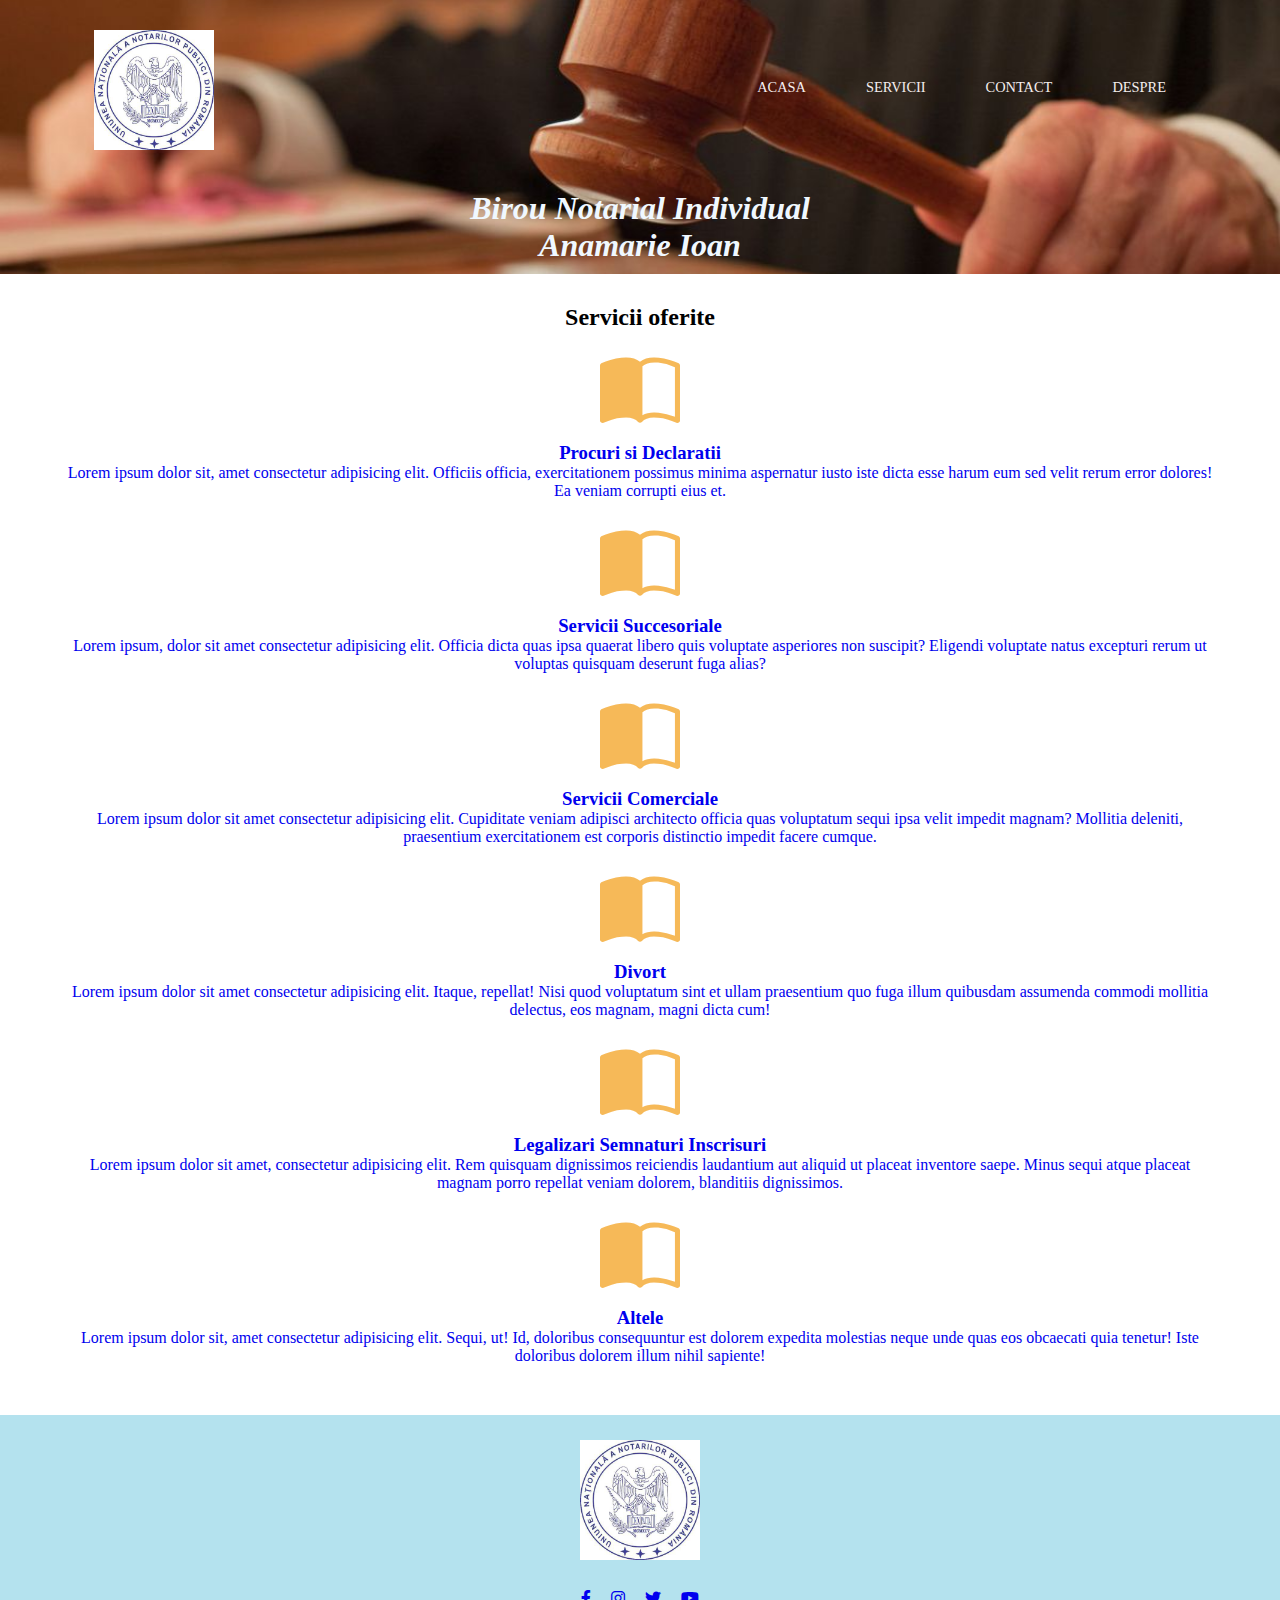
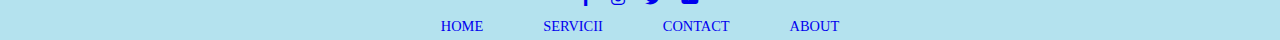
<file: index.html>
<!DOCTYPE html>
<html lang="en">
  <head>
    <meta charset="UTF-8" />
    <meta http-equiv="X-UA-Compatible" content="IE=edge" />
    <meta name="viewport" content="width=device-width, initial-scale=1.0" />
    <title>Document</title>
    <meta property="og:title" content="Cabinet Notarial" />
    <meta property="og:type" content="website" />
    <meta property="og:image" content="logo.png" />
    <meta property="og:url" content="" />
    <meta property="og:description" content="Cabinet notarial Dorohoi" />
    <meta property="og:site_name" content="" />
    <link rel="stylesheet" href="header.css" />
    <link rel="stylesheet" href="footer.css" />
    <link rel="stylesheet" href="index.css" />
    <link
      rel="stylesheet"
      href="https://cdn.jsdelivr.net/npm/bootstrap-icons@1.7.2/font/bootstrap-icons.css"
    />
    <link
      rel="stylesheet"
      type="text/css"
      href="https://cdnjs.cloudflare.com/ajax/libs/font-awesome/6.0.0-beta2/css/all.min.css"
    />
    <link
      rel="stylesheet"
      href="https://stackpath.bootstrapcdn.com/bootstrap/5.0.0-alpha1/css/bootstrap.min.css"
      integrity="sha384-r4NyP46KrjDleawBgD5tp8Y7UzmLA05oM1iAEQ17CSuDqnUK2+k9luXQOfXJCJ4I"
      crossorigin="anonymous"
    />
    <!-- <script
      src="https://stackpath.bootstrapcdn.com/bootstrap/5.0.0-alpha1/js/bootstrap.min.js"
      integrity="sha384-oesi62hOLfzrys4LxRF63OJCXdXDipiYWBnvTl9Y9/TRlw5xlKIEHpNyvvDShgf/"
      crossorigin="anonymous"
    ></script>
    <script
      src="https://cdn.jsdelivr.net/npm/popper.js@1.16.0/dist/umd/popper.min.js"
      integrity="sha384-Q6E9RHvbIyZFJoft+2mJbHaEWldlvI9IOYy5n3zV9zzTtmI3UksdQRVvoxMfooAo"
      crossorigin="anonymous"
    ></script> -->
  </head>
  <body>
    <header class="primary-header">
      <div class="container">
        <div class="nav-wrapper">
          <img src="logo.jpg" alt="logo" class="logo" />
          <nav class="primary-nav">
            <ul class="nav-list" role="list" aria-label="primary">
              <li class="nav-item">
                <a href="index.html" class="nav-link">Acasa</a>
              </li>
              <li class="nav-item">
                <a href="servicii.html" class="nav-link">Servicii</a>
              </li>
              <li class="nav-item">
                <a href="contact.html" class="nav-link">Contact</a>
              </li>
              <li class="nav-item">
                <a href="about.html" class="nav-link">Despre</a>
              </li>
            </ul>
            <div class="hamburger">
              <span class="bar"></span>
              <span class="bar"></span>
              <span class="bar"></span>
            </div>
          </nav>
        </div>
        <h1>Birou Notarial Individual <br />Anamarie Ioan</h1>
      </div>
    </header>
    <main>
      <section class="banner"></section>

      <section class="servicii" style="text-align: center">
        <div class="container">
          <div
            class="servicii-oferite"
            style="display: flex; justify-content: center; margin: 20px"
          >
            <h2>Servicii oferite</h2>
          </div>
          <div class="row" style="margin-bottom: 20px">
            <div class="col-lg-4 col-md-6 col-sm-12">
              <a href="Servicii.html">
                <div class="card h-100">
                  <div class="card-img-top">
                    <span
                      id="boot-icon"
                      class="bi bi-book-half"
                      style="
                        font-size: 5rem;
                        color: rgb(243, 156, 18);
                        opacity: 0.7;
                      "
                    ></span>
                  </div>
                  <div class="card-body">
                    <h3>Procuri si Declaratii</h3>
                    <p>
                      Lorem ipsum dolor sit, amet consectetur adipisicing elit.
                      Officiis officia, exercitationem possimus minima
                      aspernatur iusto iste dicta esse harum eum sed velit rerum
                      error dolores! Ea veniam corrupti eius et.
                    </p>
                  </div>
                </div>
              </a>
            </div>
            <div class="col-lg-4 col-md-6 col-sm-12">
              <a href="Servicii.html">
                <div class="card h-100">
                  <div class="card-img-top">
                    <span
                      id="boot-icon"
                      class="bi bi-book-half"
                      style="
                        font-size: 5rem;
                        color: rgb(243, 156, 18);
                        opacity: 0.7;
                      "
                    ></span>
                  </div>
                  <div class="card-body">
                    <h3>Servicii Succesoriale</h3>
                    <p>
                      Lorem ipsum, dolor sit amet consectetur adipisicing elit.
                      Officia dicta quas ipsa quaerat libero quis voluptate
                      asperiores non suscipit? Eligendi voluptate natus
                      excepturi rerum ut voluptas quisquam deserunt fuga alias?
                    </p>
                  </div>
                </div>
              </a>
            </div>
            <div class="col-lg-4 col-md-6 col-sm-12">
              <a href="Servicii.html">
                <div class="card h-100">
                  <div class="card-img-top">
                    <span
                      id="boot-icon"
                      class="bi bi-book-half"
                      style="
                        font-size: 5rem;
                        color: rgb(243, 156, 18);
                        opacity: 0.7;
                      "
                    ></span>
                  </div>
                  <div class="card-body">
                    <h3>Servicii Comerciale</h3>
                    <p>
                      Lorem ipsum dolor sit amet consectetur adipisicing elit.
                      Cupiditate veniam adipisci architecto officia quas
                      voluptatum sequi ipsa velit impedit magnam? Mollitia
                      deleniti, praesentium exercitationem est corporis
                      distinctio impedit facere cumque.
                    </p>
                  </div>
                </div>
              </a>
            </div>
            <div class="col-lg-4 col-md-6 col-sm-12">
              <a href="Servicii.html">
                <div class="card h-100">
                  <div class="card-img-top">
                    <span
                      id="boot-icon"
                      class="bi bi-book-half"
                      style="
                        font-size: 5rem;
                        color: rgb(243, 156, 18);
                        opacity: 0.7;
                      "
                    ></span>
                  </div>
                  <div class="card-body">
                    <h3>Divort</h3>
                    <p>
                      Lorem ipsum dolor sit amet consectetur adipisicing elit.
                      Itaque, repellat! Nisi quod voluptatum sint et ullam
                      praesentium quo fuga illum quibusdam assumenda commodi
                      mollitia delectus, eos magnam, magni dicta cum!
                    </p>
                  </div>
                </div>
              </a>
            </div>
            <div class="col-lg-4 col-md-6 col-sm-12">
              <a href="Servicii.html">
                <div class="card h-100">
                  <div class="card-img-top">
                    <span
                      id="boot-icon"
                      class="bi bi-book-half"
                      style="
                        font-size: 5rem;
                        color: rgb(243, 156, 18);
                        opacity: 0.7;
                      "
                    ></span>
                  </div>
                  <div class="card-body">
                    <h3>Legalizari Semnaturi Inscrisuri</h3>
                    <p>
                      Lorem ipsum dolor sit amet, consectetur adipisicing elit.
                      Rem quisquam dignissimos reiciendis laudantium aut aliquid
                      ut placeat inventore saepe. Minus sequi atque placeat
                      magnam porro repellat veniam dolorem, blanditiis
                      dignissimos.
                    </p>
                  </div>
                </div>
              </a>
            </div>
            <div class="col-lg-4 col-md-6 col-sm-12">
              <a href="Servicii.html">
                <div class="card h-100">
                  <div class="card-img-top">
                    <span
                      id="boot-icon"
                      class="bi bi-book-half"
                      style="
                        font-size: 5rem;
                        color: rgb(243, 156, 18);
                        opacity: 0.7;
                      "
                    ></span>
                  </div>
                  <div class="card-body">
                    <h3>Altele</h3>
                    <p>
                      Lorem ipsum dolor sit, amet consectetur adipisicing elit.
                      Sequi, ut! Id, doloribus consequuntur est dolorem expedita
                      molestias neque unde quas eos obcaecati quia tenetur! Iste
                      doloribus dolorem illum nihil sapiente!
                    </p>
                  </div>
                </div>
              </a>
            </div>
          </div>
        </div>
      </section>
      <section></section>

      <footer class="footer-wrapper">
        <div class="container">
          <div class="footer-logo">
            <img src="logo.jpg" alt="logo" />
          </div>
          <div class="secondary-nav">
            <ul class="social-links" aria-label="social-links">
              <li>
                <a aria-label="Facebook" href="https://www.facebook.com/"
                  ><i class="fab fa-facebook-f"></i
                ></a>
              </li>
              <li>
                <a aria-label="Instagram" href="https://www.instagram.com/"
                  ><i class="fab fa-instagram"></i
                ></a>
              </li>
              <li>
                <a aria-label="Twitter" href="https://twitter.com/"
                  ><i class="fab fa-twitter"></i
                ></a>
              </li>
              <li>
                <a aria-label="Youtube" href="https://www.youtube.com/"
                  ><i class="fab fa-youtube"></i
                ></a>
              </li>
            </ul>
          </div>
          <nav class="footer-nav">
            <ul class="footer-nav-list" aria-label="Footer">
              <li><a href="#">Home</a></li>
              <li><a href="#">Servicii</a></li>
              <li><a href="#">Contact</a></li>
              <li><a href="#">About</a></li>
            </ul>
          </nav>
        </div>
      </footer>
    </main>

    <script src="hamburger.js"></script>
  </body>
</html>
</file>
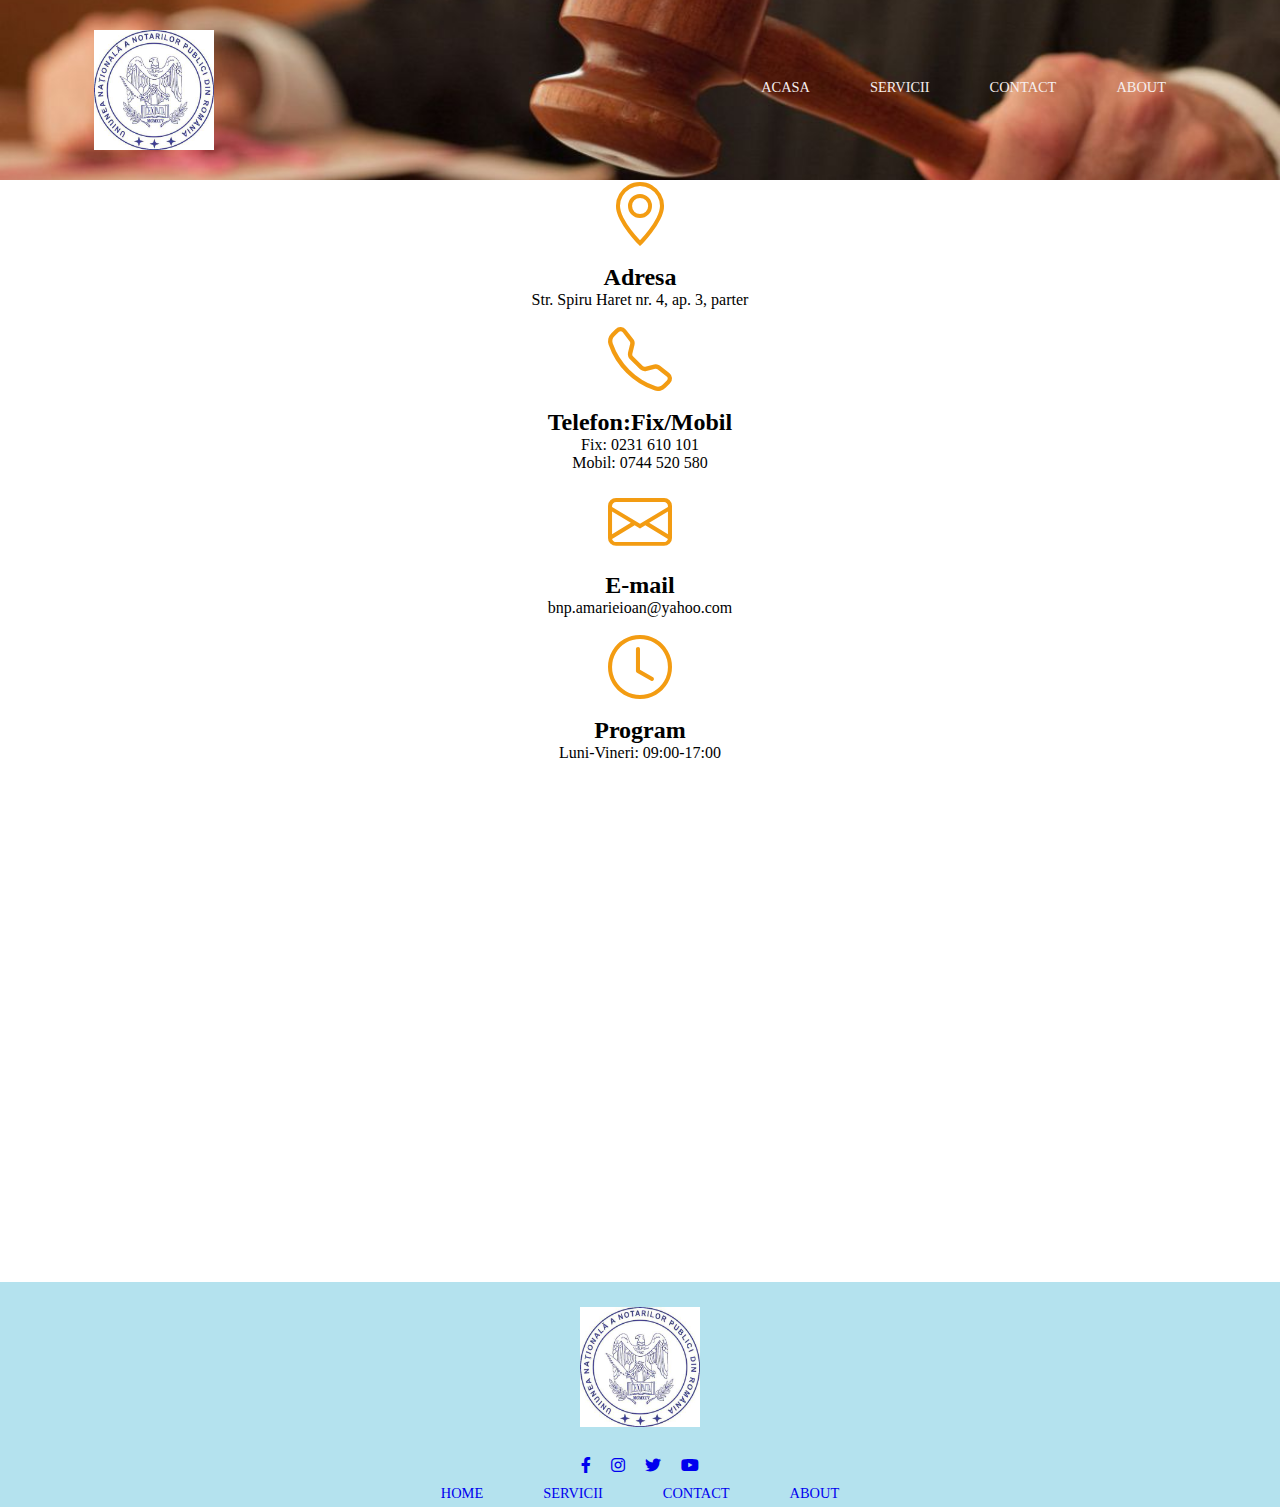
<file: contact.html>
<!DOCTYPE html>
<html lang="en">
  <head>
    <meta charset="UTF-8" />
    <meta http-equiv="X-UA-Compatible" content="IE=edge" />
    <meta name="viewport" content="width=device-width, initial-scale=1.0" />
    <title>Document</title>

    <!--bootsrap contact icons-->
    <link
      rel="stylesheet"
      href="https://cdn.jsdelivr.net/npm/bootstrap-icons@1.7.2/font/bootstrap-icons.css"
    />

    <link
      rel="stylesheet"
      type="text/css"
      href="https://cdnjs.cloudflare.com/ajax/libs/font-awesome/6.0.0-beta2/css/all.min.css"
    />
    <link rel="stylesheet" href="header.css" />
    <link rel="stylesheet" href="footer.css" />
    <link rel="stylesheet" href="contact.css" />
    <link
      rel="stylesheet"
      href="https://stackpath.bootstrapcdn.com/bootstrap/5.0.0-alpha1/css/bootstrap.min.css"
      integrity="sha384-r4NyP46KrjDleawBgD5tp8Y7UzmLA05oM1iAEQ17CSuDqnUK2+k9luXQOfXJCJ4I"
      crossorigin="anonymous"
    />
    <script
      src="https://stackpath.bootstrapcdn.com/bootstrap/5.0.0-alpha1/js/bootstrap.min.js"
      integrity="sha384-oesi62hOLfzrys4LxRF63OJCXdXDipiYWBnvTl9Y9/TRlw5xlKIEHpNyvvDShgf/"
      crossorigin="anonymous"
    ></script>
    <script
      src="https://cdn.jsdelivr.net/npm/popper.js@1.16.0/dist/umd/popper.min.js"
      integrity="sha384-Q6E9RHvbIyZFJoft+2mJbHaEWldlvI9IOYy5n3zV9zzTtmI3UksdQRVvoxMfooAo"
      crossorigin="anonymous"
    ></script>
    <script src="https://code.jquery.com/jquery-1.10.2.js"></script>
  </head>
  <body>
    <main>
      <header class="primary-header">
        <div class="container">
          <div class="nav-wrapper">
            <img src="logo.jpg" alt="logo" class="logo" />
            <nav class="primary-nav">
              <ul class="nav-list" role="list" aria-label="primary">
                <li class="nav-item">
                  <a href="index.html" class="nav-link">Acasa</a>
                </li>
                <li class="nav-item">
                  <a href="servicii.html" class="nav-link">Servicii</a>
                </li>
                <li class="nav-item">
                  <a href="contact.html" class="nav-link">Contact</a>
                </li>
                <li class="nav-item">
                  <a href="about.html" class="nav-link">About</a>
                </li>
              </ul>
              <div class="hamburger">
                <span class="bar"></span>
                <span class="bar"></span>
                <span class="bar"></span>
              </div>
            </nav>
          </div>
        </div>
      </header>

      <section class="mb-5 pt-5 pb-5" style="text-align: center">
        <div class="container">
          <div class="row">
            <div class="col-md-6 col-sm-12">
              <div class="card h-100">
                <div class="card-logo">
                  <span
                    id="boot-icon"
                    class="bi bi-geo-alt"
                    style="font-size: 4rem; color: rgb(243, 156, 18)"
                  ></span>
                </div>
                <div class="card-body">
                  <h2>Adresa</h2>
                  <p>Str. Spiru Haret nr. 4, ap. 3, parter</p>
                </div>
              </div>
            </div>
            <div class="col-md-6 col-sm-12">
              <div class="card h-100">
                <div class="card-logo">
                  <span
                    id="boot-icon"
                    class="bi bi-telephone"
                    style="font-size: 4rem; color: rgb(243, 156, 18)"
                  ></span>
                </div>
                <div class="card-body">
                  <h2>Telefon:Fix/Mobil</h2>
                  <p>
                    Fix: 0231 610 101 <br />
                    Mobil: 0744 520 580
                  </p>
                </div>
              </div>
            </div>
            <div class="col-md-6 col-sm-12">
              <div class="card h-100">
                <div class="card-logo">
                  <span
                    id="boot-icon"
                    class="bi bi-envelope"
                    style="font-size: 4rem; color: rgb(243, 156, 18)"
                  ></span>
                </div>
                <div class="card-body">
                  <h2>E-mail</h2>
                  <p>bnp.amarieioan@yahoo.com</p>
                </div>
              </div>
            </div>
            <div class="col-md-6 col-sm-12">
              <div class="card h-100">
                <div class="card-logo">
                  <span
                    id="boot-icon"
                    class="bi bi-clock"
                    style="font-size: 4rem; color: rgb(243, 156, 18)"
                  ></span>
                </div>
                <div class="card-body">
                  <h2>Program</h2>
                  <p>Luni-Vineri: 09:00-17:00</p>
                </div>
              </div>
            </div>
          </div>
        </div>
      </section>

      <section>
        <div class="container">
          <div class="map" style="text-align: center">
            <iframe
              src="https://www.google.com/maps/embed?pb=!1m18!1m12!1m3!1d668.0529441788142!2d26.398916505117082!3d47.95162872663061!2m3!1f0!2f0!3f0!3m2!1i1024!2i768!4f13.1!3m3!1m2!1s0x473461ff17c64f67%3A0x3609e7c44d71e0da!2sBirou%20Individual%20Notarial%20Ioan%20Amarie!5e0!3m2!1sro!2sro!4v1671473674028!5m2!1sro!2sro"
              width="800"
              height="600"
              style="border: 0"
              allowfullscreen=""
              loading="lazy"
              referrerpolicy="no-referrer-when-downgrade"
            ></iframe>
          </div>
        </div>
      </section>

      <footer class="footer-wrapper">
        <div class="container">
          <div class="footer-logo">
            <img src="logo.jpg" alt="logo" />
          </div>
          <div class="secondary-nav">
            <ul class="social-links" aria-label="social-links">
              <li>
                <a aria-label="Facebook" href="https://www.facebook.com/"
                  ><i class="fab fa-facebook-f"></i
                ></a>
              </li>
              <li>
                <a aria-label="Instagram" href="https://www.instagram.com/"
                  ><i class="fab fa-instagram"></i
                ></a>
              </li>
              <li>
                <a aria-label="Twitter" href="https://twitter.com/"
                  ><i class="fab fa-twitter"></i
                ></a>
              </li>
              <li>
                <a aria-label="Youtube" href="https://www.youtube.com/"
                  ><i class="fab fa-youtube"></i
                ></a>
              </li>
            </ul>
          </div>
          <nav class="footer-nav">
            <ul class="footer-nav-list" aria-label="Footer">
              <li><a href="#">Home</a></li>
              <li><a href="#">Servicii</a></li>
              <li><a href="#">Contact</a></li>
              <li><a href="#">About</a></li>
            </ul>
          </nav>
        </div>
      </footer>
    </main>
    <script src="hamburger.js"></script>
  </body>
</html>
</file>
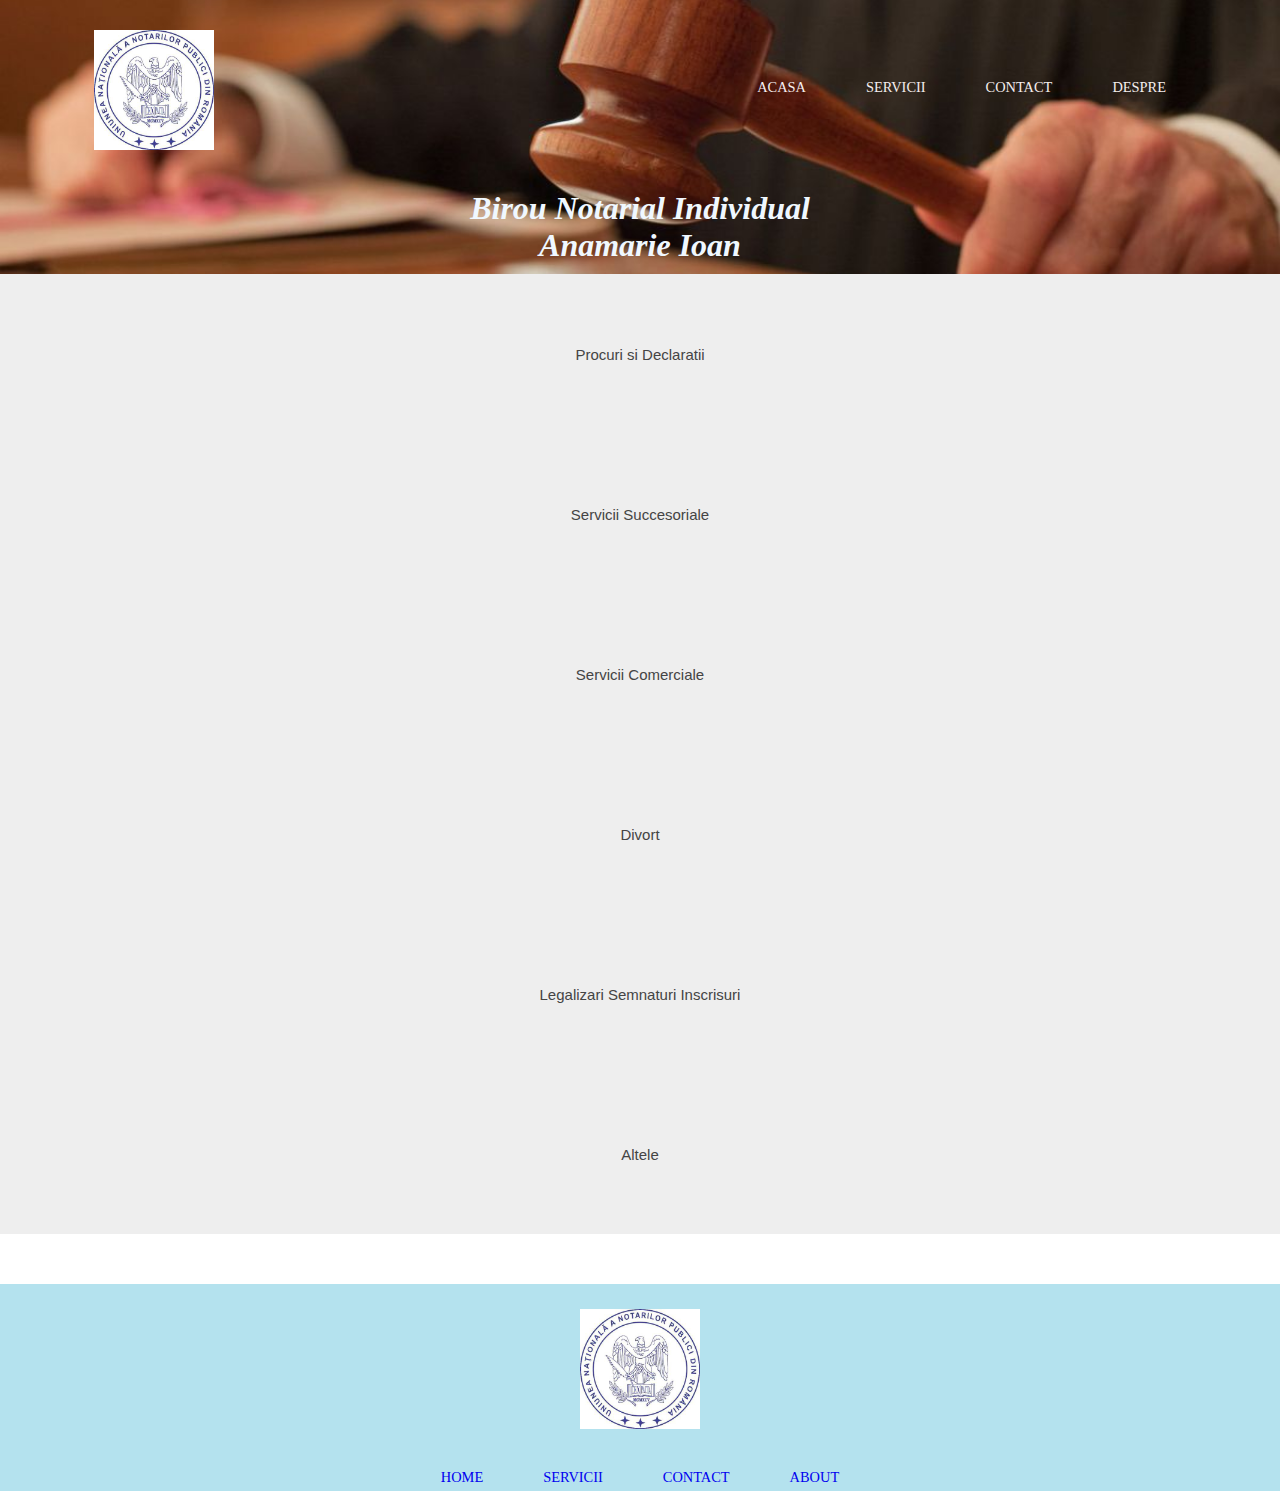
<file: Servicii.html>
<!DOCTYPE html>
<html lang="en">
  <head>
    <meta charset="UTF-8" />
    <meta http-equiv="X-UA-Compatible" content="IE=edge" />
    <meta name="viewport" content="width=device-width, initial-scale=1.0" />
    <title>Document</title>
    <link rel="stylesheet" href="servicii.css" />
    <link rel="stylesheet" href="header.css" />
    <link rel="stylesheet" href="footer.css" />
  </head>
  <body>
    <main>
      <header class="primary-header">
        <div class="container">
          <div class="nav-wrapper">
            <img src="logo.jpg" alt="logo" class="logo" />
            <nav class="primary-nav">
              <ul class="nav-list" role="list" aria-label="primary">
                <li class="nav-item">
                  <a href="index.html" class="nav-link">Acasa</a>
                </li>
                <li class="nav-item">
                  <a href="servicii.html" class="nav-link">Servicii</a>
                </li>
                <li class="nav-item">
                  <a href="contact.html" class="nav-link">Contact</a>
                </li>
                <li class="nav-item">
                  <a href="about.html" class="nav-link">Despre</a>
                </li>
              </ul>
              <div class="hamburger">
                <span class="bar"></span>
                <span class="bar"></span>
                <span class="bar"></span>
              </div>
            </nav>
          </div>
          <h1>Birou Notarial Individual <br />Anamarie Ioan</h1>
        </div>
      </header>

      <button class="collapse">Procuri si Declaratii</button>
      <div class="content">
        <p>
          Lorem ipsum dolor sit amet consectetur adipisicing elit. Nam quibusdam
          animi, blanditiis expedita nihil ipsum minus cum dolores libero quasi
          perspiciatis repellendus dolorum doloribus ullam? Amet commodi at
          neque ducimus. Lorem ipsum dolor sit amet consectetur adipisicing
          elit. Mollitia quae, sint ad architecto repellendus temporibus
          doloribus quas ex facilis expedita aut, et quia possimus beatae
          aliquid modi, voluptate totam nam! Lorem, ipsum dolor sit amet
          consectetur adipisicing elit. Et odio aperiam iusto impedit laboriosam
          eaque non, sequi at rem commodi, ut corrupti quisquam assumenda soluta
          dolorem ad eligendi laborum veniam!
        </p>
      </div>
      <button class="collapse">Servicii Succesoriale</button>
      <div class="content">
        <p>
          Lorem ipsum dolor sit amet consectetur adipisicing elit. Nam quibusdam
          animi, blanditiis expedita nihil ipsum minus cum dolores libero quasi
          perspiciatis repellendus dolorum doloribus ullam? Amet commodi at
          neque ducimus. Lorem ipsum dolor sit amet, consectetur adipisicing
          elit. Corrupti facere dolorem adipisci distinctio totam, dolores
          repellendus voluptatum vel minima debitis nihil eos magnam dignissimos
          deserunt quae suscipit error atque! Earum. Dicta, eaque. Obcaecati
          veritatis quidem voluptas repellendus, aut quis eveniet dicta
          suscipit, exercitationem iusto, iste possimus! Dicta quasi labore
          dolores exercitationem. Ut, aliquid totam ipsa molestiae consequuntur
          excepturi atque culpa.
        </p>
      </div>
      <button class="collapse">Servicii Comerciale</button>
      <div class="content">
        <p>
          Lorem ipsum dolor sit amet consectetur adipisicing elit. Nam quibusdam
          animi, blanditiis expedita nihil ipsum minus cum dolores libero quasi
          perspiciatis repellendus dolorum doloribus ullam? Amet commodi at
          neque ducimus.
        </p>
      </div>
      <button class="collapse">Divort</button>
      <div class="content">
        <p>
          Lorem ipsum dolor sit amet consectetur adipisicing elit. Nam quibusdam
          animi, blanditiis expedita nihil ipsum minus cum dolores libero quasi
          perspiciatis repellendus dolorum doloribus ullam? Amet commodi at
          neque ducimus.
        </p>
      </div>
      <button class="collapse">Legalizari Semnaturi Inscrisuri</button>
      <div class="content">
        <p>
          Lorem ipsum dolor sit amet consectetur adipisicing elit. Nam quibusdam
          animi, blanditiis expedita nihil ipsum minus cum dolores libero quasi
          perspiciatis repellendus dolorum doloribus ullam? Amet commodi at
          neque ducimus.
        </p>
      </div>
      <button class="collapse">Altele</button>
      <div class="content">
        <p>
          Lorem ipsum dolor sit amet consectetur adipisicing elit. Nam quibusdam
          animi, blanditiis expedita nihil ipsum minus cum dolores libero quasi
          perspiciatis repellendus dolorum doloribus ullam? Amet commodi at
          neque ducimus.
        </p>
      </div>
    </main>
    <footer class="footer-wrapper">
      <div class="container">
        <div class="footer-logo">
          <img src="logo.jpg" alt="logo" />
        </div>
        <div class="secondary-nav">
          <ul class="social-links" aria-label="social-links">
            <li>
              <a aria-label="Facebook" href="https://www.facebook.com/"
                ><i class="fab fa-facebook-f"></i
              ></a>
            </li>
            <li>
              <a aria-label="Instagram" href="https://www.instagram.com/"
                ><i class="fab fa-instagram"></i
              ></a>
            </li>
            <li>
              <a aria-label="Twitter" href="https://twitter.com/"
                ><i class="fab fa-twitter"></i
              ></a>
            </li>
            <li>
              <a aria-label="Youtube" href="https://www.youtube.com/"
                ><i class="fab fa-youtube"></i
              ></a>
            </li>
          </ul>
        </div>
        <nav class="footer-nav">
          <ul class="footer-nav-list" aria-label="Footer">
            <li><a href="#">Home</a></li>
            <li><a href="#">Servicii</a></li>
            <li><a href="#">Contact</a></li>
            <li><a href="#">About</a></li>
          </ul>
        </nav>
      </div>
    </footer>

    <script src="servicii.js"></script>
    <script src="hamburger.js"></script>
  </body>
</html>
</file>
<file: header.css>
*{
    padding: 0;
    margin: 0;
  }
  

iframe{
  max-width: 100%;
  height: auto;
  aspect-ratio: 16/9;
}

h1{
padding: 10px;
text-align: center;
color: aliceblue;
font-style: italic;
}

h2{
  padding-top: 10px;
}

  .primary-header{
    background-image: url(back.jpg);
    background-position: center;
    background-size: cover;
  }
  
  
  .logo {
    height: 120px;
  }
  
  .container {
    max-width: 1224px;
    width: 90%;
    margin: 0 auto;
  }
  
  .nav-wrapper {
    display: flex;
    justify-content: space-between;
    padding: 30px;
    align-items: center;
  }
  
  .nav-list{
    display: flex;
    justify-content: space-between;
    align-items: center;
    gap: 60px;
    margin-right: 20px;
    font-size: 0.9em;
    text-transform: uppercase;
  }
  
  
  .nav-item {
    height: 22px;
    border-bottom: 1px solid transparent;
    transition: border-bottom 0.5s;
    list-style: none;
    display: inline-block;
  }
  
  .nav-link {
    color: #f5eeee;
    text-decoration: none;
    transition: color 0.5s;
    
  }
  
  .nav-link:hover {
    border-bottom: 1px solid black;
    color: black;
    transition: 0.3s ease-out;
  }
  .hamburger{
    display: none;
    cursor: pointer;
  }
  .bar{
    display: block;
    width: 35px;
    height: 3px;
    margin: 5px auto;
    -webkit-transition: all 0.3s ease;
    transition: all 0.3s ease;
    background-color: rgb(95, 32, 32);
  }
  @media(max-width:1024px){
    .hamburger{
      display: block;
    }
   .hamburger.active .bar:nth-child(2){
      opacity: 0;
    }
   .hamburger.active .bar:nth-child(1){
      transform: translateY(8px) rotate(45deg);
    }
   .hamburger.active .bar:nth-child(3){
      transform: translateY(-8px) rotate(-45deg);
    }
   .nav-list{
      position: fixed;
      left: -100%;
      top: 0;
      gap: 0;
      flex-direction: column;
      background-color: #353030;
      width: 100%;
      text-align: center;
      transition: 0.3s;
   
    }
   .nav-item{
      margin: 12px 0;
    }
   .nav-list.active{
      left: 0;
   
    }
  }
</file>
<file: footer.css>
*{
    padding: 0;
    margin: 0;
  }
  
  
    .footer-wrapper{
    /* background-image: url(back.jpg);
    background-position: center;
    background-size: cover; */
    background-color: rgb(180, 226, 238);
    padding: 5px;
    margin-top: 50px;
    }
    
    
  .footer-logo{
    display: flex;
    height: 120px;
    justify-content: center;
    padding: 20px;
   
  }
   
    .social-links  {
       display: flex;
       list-style: none;
       margin: auto;
       align-items: center;
       justify-content: center;
      gap: 20px;
      flex-wrap: wrap;
      margin: 10px;
    }
    
    .footer-nav-list  {
      display: flex;
      justify-content: center;
      gap: 60px;
      font-size: 0.9em;
      text-transform: uppercase;
      list-style: none;
      flex-wrap: wrap;
    }
    .footer-wrapper{
      display: flex;
      justify-content: center;
    }
  
  a:link{
    text-decoration: none;
  }
    
    .footer-nav-list :hover {
      color: rgb(252, 52, 52);
    }
</file>
<file: index.css>
.col-lg-4{

    margin-bottom: 1.5rem;
}


.col-lg-4 :hover{
    transform: scale(1.05);
    transition:all 0.5s ease-in-out;
    
}
</file>
<file: contact.css>
.col-md-6{
    margin-bottom: 1rem;
}
</file>
<file: servicii.css>
.content{
    padding: 0 18px;
    display: none;
    overflow: hidden;
    background-color: #f1f1f1;
}

.collapse {
    background-color: #eee;
    color: #444;
    cursor: pointer;
    padding: 1rem;
    width: 100%;
    height: 10rem;
    border: none;
    text-align: left;
    outline: none;
    font-size: 15px;
    text-align: center;
  }
.active, .collapse:hover {
    background-color: #ccc;
  }
</file>
